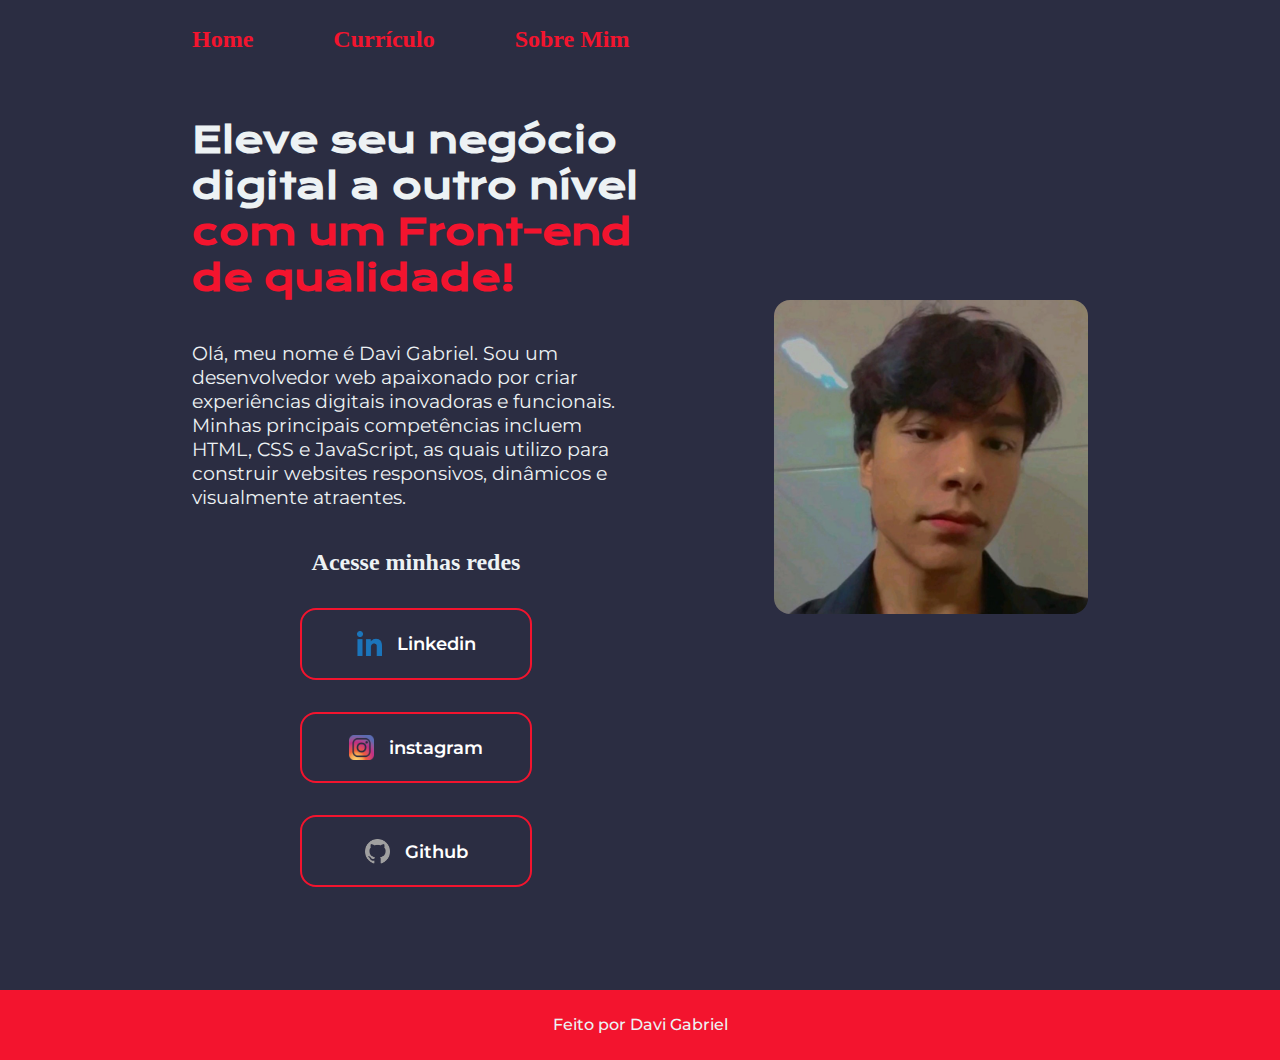
<file: index.html>
<!DOCTYPE html>
<html lang="pt-br">
<head>
    <meta charset="UTF-8">
    <meta name="viewport" content="width=device-width, initial-scale=1.0">
    <title>Portifólio</title>
    <link rel="stylesheet" href="/styles/style.css">
</head>
<body>
    <header class="cabecalho">
        <nav class="cabecalho__menu">
            <a class="cabecalho__link" href="index.html">Home</a>
            <a class="cabecalho__link" href="curriculo.html">Currículo</a>
            <a class="cabecalho__link" href="about.html">Sobre Mim</a>
        </nav>
    </header>
    <main class="apresentacao">
        <section class="apresentacao__conteudo">
            <h1 class="apresentacao__conteudo__titulo">Eleve seu negócio digital a outro nível <strong class="titulo">com um Front-end de qualidade!</strong></h1>
            <p class="apresentacao__conteudo__texto">Olá, meu nome é Davi Gabriel. Sou um desenvolvedor web apaixonado por criar experiências digitais inovadoras e funcionais. Minhas principais competências incluem HTML, CSS e JavaScript, as quais utilizo para construir websites responsivos, dinâmicos e visualmente atraentes.</p>
            <div class="apresentacao__links">
                <h2 class="apresentacao__links__subtitulo">Acesse minhas redes</h2>
                <a class="apresentacao__links__link" href="https://www.linkedin.com/in/davi-gabriel-campos-lobo-11a250278">
                    <img src="assets/linkedin-logo.png" alt="imagem Linkedin" width="25">
                    Linkedin
                </a>
                <a class="apresentacao__links__link" href="https://www.instagram.com/davi.pvi/">
                    <img src="assets/instagram.png" alt="imagem instagram" width="25">
                    instagram
                </a>
                <a class="apresentacao__links__link" href="https://github.com/DaviPvi">
                    <img src="./assets/github-logo-removebg-preview.png" alt="imagem Github" width="25">
                    Github
                </a>
            </div>
        </section>
        <img class="imagem" src="assets/ft.jpg" alt="Foto Minha" width="400">
    </main>
    <footer class="rodape">
        <h2 class="rodape__apresentacao">Feito por Davi Gabriel</h2>
    </footer>
</body>
</html>
</file>
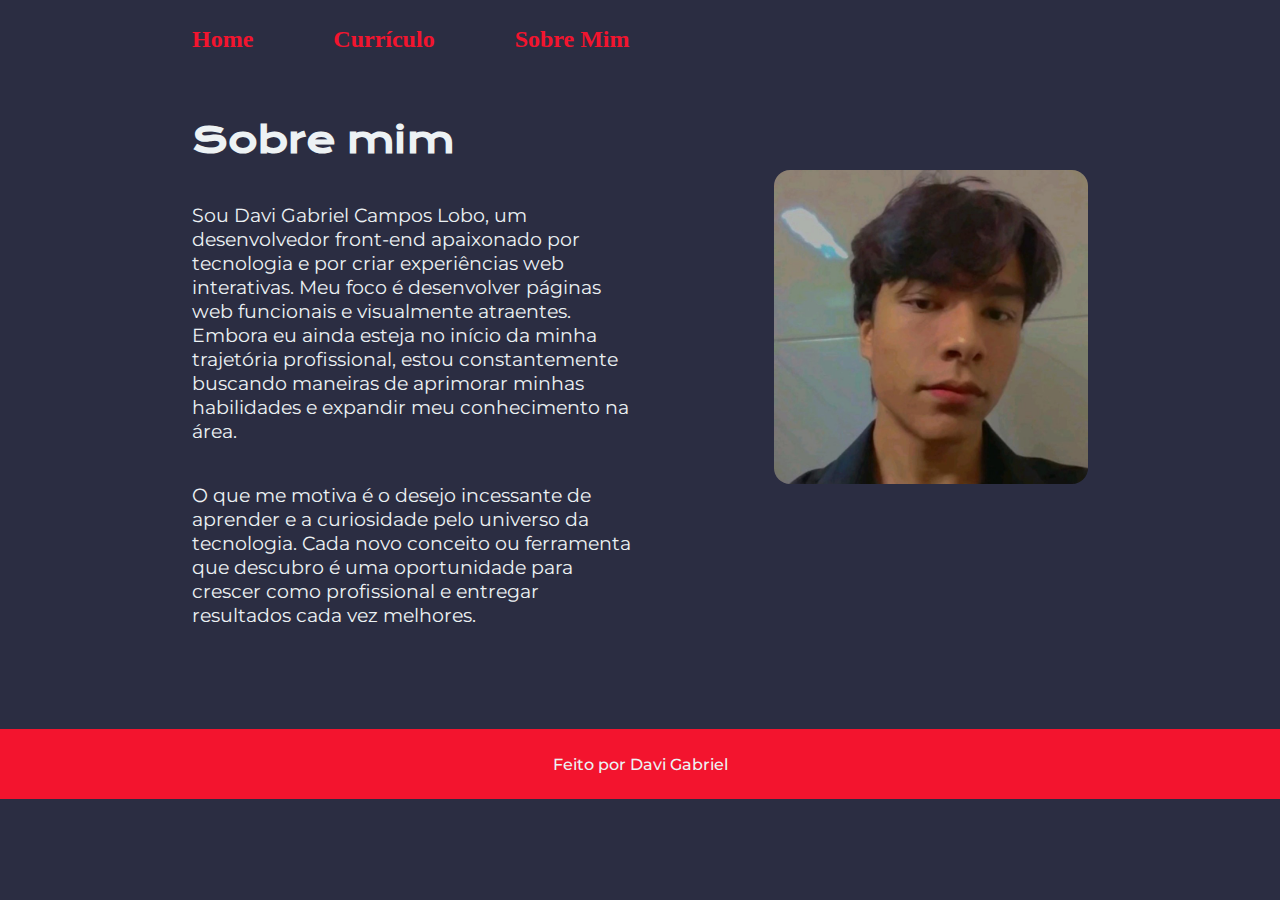
<file: about.html>
<!DOCTYPE html>
<html lang="pt-br">
<head>
    <meta charset="UTF-8">
    <meta name="viewport" content="width=device-width, initial-scale=1.0">
    <title>Sobre mim</title>
    <link rel="stylesheet" href="/styles/style.css">
</head>
<body>
    <header class="cabecalho">
        <nav class="cabecalho__menu">
            <a class="cabecalho__link" href="index.html">Home</a>
            <a class="cabecalho__link" href="curriculo.html">Currículo</a>
            <a class="cabecalho__link" href="about.html">Sobre Mim</a>
        </nav>
    </header>

    <main class="apresentacao">
        <section class="apresentacao__conteudo">
            <h1 class="apresentacao__conteudo__titulo">Sobre mim</h1>
            <p class="apresentacao__conteudo__texto">Sou Davi Gabriel Campos Lobo, um desenvolvedor front-end apaixonado por tecnologia e por criar experiências web interativas. Meu foco é desenvolver páginas web funcionais e visualmente atraentes. Embora eu ainda esteja no início da minha trajetória profissional, estou constantemente buscando maneiras de aprimorar minhas habilidades e expandir meu conhecimento na área.</p>
            <p class="apresentacao__conteudo__texto">O que me motiva é o desejo incessante de aprender e a curiosidade pelo universo da tecnologia. Cada novo conceito ou ferramenta que descubro é uma oportunidade para crescer como profissional e entregar resultados cada vez melhores.</p>
        </section>
        <img class="imagem" src="assets/ft.jpg" alt="Foto Minha" width="400">
    </main>

    <footer class="rodape__about">
        <h2 class="rodape__apresentacao">Feito por Davi Gabriel</h2>
    </footer>
</body>
</html>
</file>
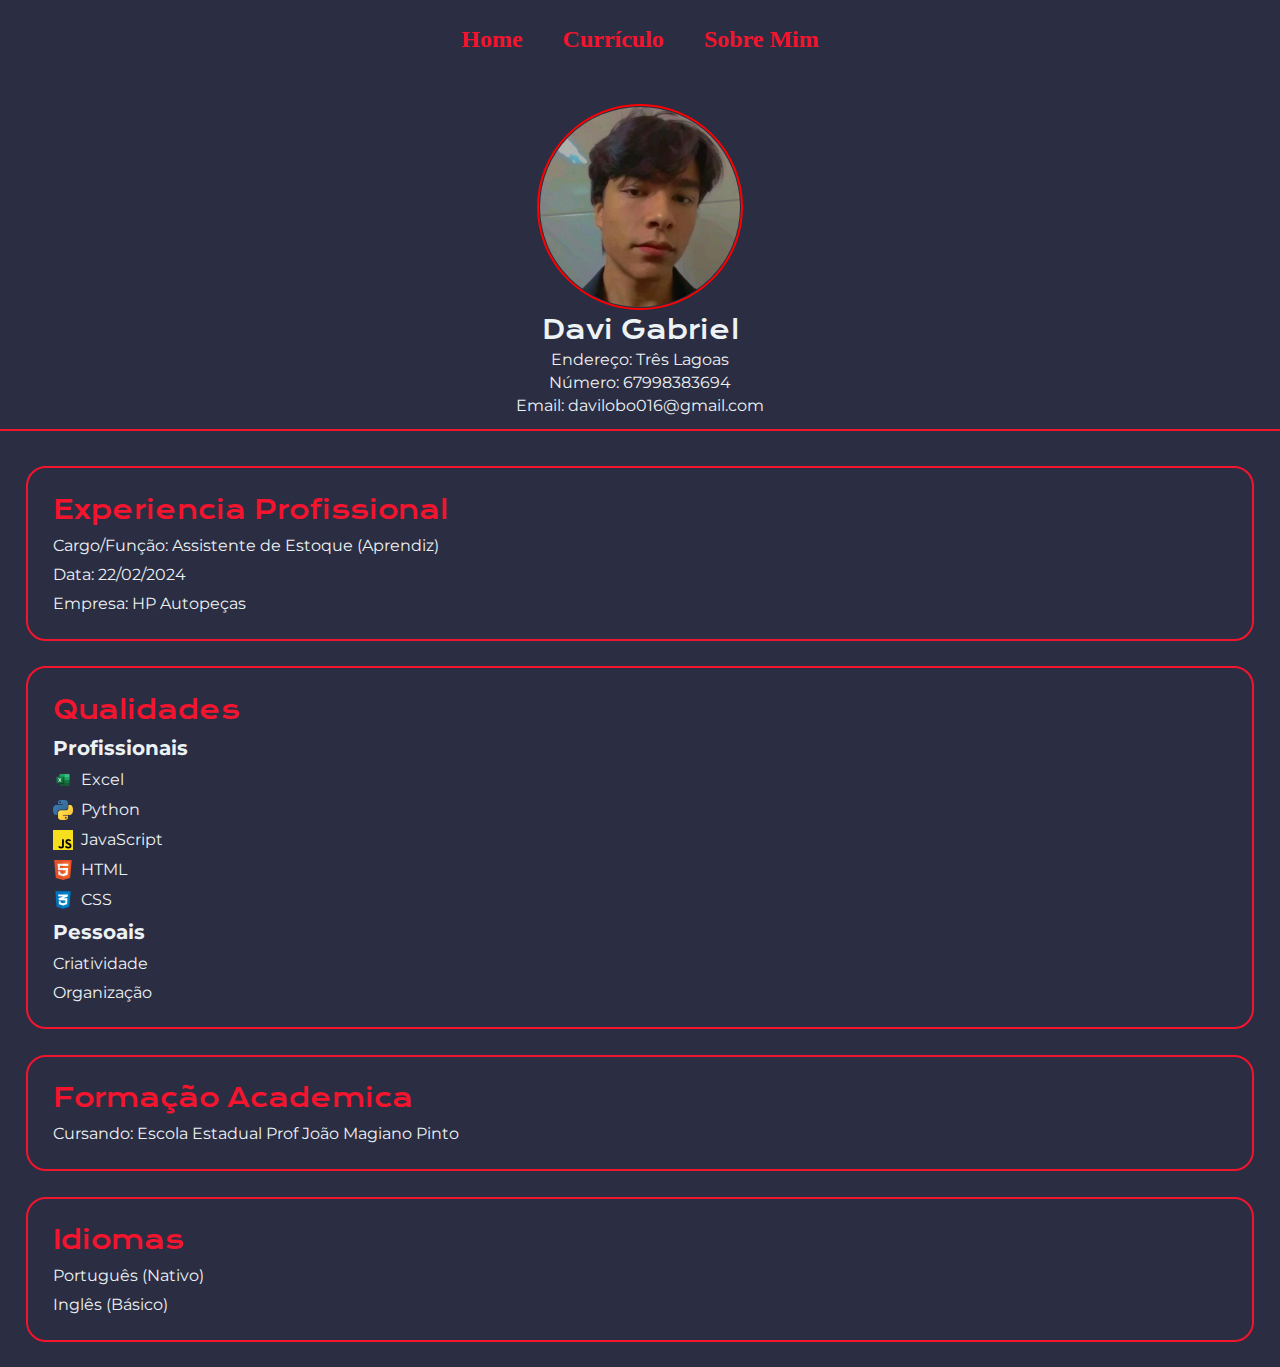
<file: curriculo.html>
<!DOCTYPE html>
<html lang="pt-br">
<head>
    <meta charset="UTF-8">
    <meta name="viewport" content="width=device-width, initial-scale=1.0">
    <title>Curriculo</title>
    <link rel="stylesheet" href="/styles/curriculo.css">
</head>
<body>
    <footer class="cabecalho">
        <nav class="cabecalho__menu">
            <a class="cabecalho__link" href="index.html">Home</a>
            <a class="cabecalho__link" href="curriculo.html">Currículo</a>
            <a class="cabecalho__link" href="about.html">Sobre Mim</a>
        </nav>
    </footer>
    <main>
        <section class="informacoes">
            <img class="imagem" src="assets/ft.jpg" alt="Foto Minha" width="200">
        <h1 class="informacoes__titulo">Davi Gabriel</h1>
        <p class="informacoes__texto">Endereço: Três Lagoas</p>
        <p class="informacoes__texto">Número: 67998383694</p>
        <p class="informacoes__texto">Email: davilobo016@gmail.com</p>
        <hr class="informacoes__linha">
        </section>
        <section class="experiencia">
            <h2 class="experiencia__titulo">Experiencia Profissional</h2>
            <p class="experiencia__texto">Cargo/Função: Assistente de Estoque (Aprendiz)</p>
            <p class="experiencia__texto">Data: 22/02/2024</p>
            <p class="experiencia__texto">Empresa: HP Autopeças</p>
        </section>
        <section class="qualidade">
            <h2 class="qualidade__titulo">Qualidades</h2>
            <h3 class="qualidade__titulo__secundario">Profissionais</h3>
            <p class="qualidade__texto">
                <img src="assets/excel-logo-0.png" alt="imagem excel" width="20">
                Excel
            </p>
            <p class="qualidade__texto">
                <img src="assets/Python_logo_icon.png" alt="imagem python" width="20">
                Python
            </p>
            <p class="qualidade__texto">
                <img src="assets/javascript-logo-1.png" alt="imagem JS" width="20">
                JavaScript
            </p>
            <p class="qualidade__texto">
                <img src="assets/R.png" alt="imagem html" width="20">
                HTML
            </p>
            <p class="qualidade__texto">
                <img src="assets/css.png" alt="imagem html" width="20">
                CSS
            </p>
            <h3 class="qualidade__titulo__secundario">Pessoais</h3>
            <p class="qualidade__texto">Criatividade</p>
            <p class="qualidade__texto">Organização</p>
        </section>
        <section class="formacao">
            <h2 class="formacao__titulo">Formação Academica</h2>
            <p class="formacao__texto">Cursando: Escola Estadual Prof João Magiano Pinto</p>
        </section>
        <section class="idioma">
            <h2 class="idioma__titulo">Idiomas</h2>
            <p class="idioma__texto">Português (Nativo)</p>
            <p class="idioma__texto">Inglês (Básico)</p>
        </section>
    </main>

</body>
</html>
</file>
<file: styles/style.css>
@import url('https://fonts.googleapis.com/css2?family=Krona+One&family=Montserrat:ital,wght@0,100..900;1,100..900&display=swap');

:root{
    --cor-primaria: #2B2D42  ;
    --cor-secundaria: #EDF2F4  ;
    --cor-terciaria: #f3142e  ;

    --fonte-principal: "Krona One", sans-serif;
    --fonte-secundaria: "Montserrat", sans-serif;
}

* {
    margin: 0;
    padding: 0;
}

body{   
    box-sizing: border-box;
    background-color: var(--cor-primaria);
    color: var(--cor-secundaria);
}
.titulo{
    color: var(--cor-terciaria);
}


.apresentacao{
    padding: 5% 15%;
    display: flex;
    align-items: center;
    justify-content: space-between;
}

.apresentacao__conteudo{
    display: flex;
    flex-direction: column;
    gap: 40px;
    width: 50%;
}

.apresentacao__conteudo__titulo {
    font-size: 2.25rem;
    font-family: var(--fonte-principal);
}

.apresentacao__conteudo__texto {
    font-size: 1.2rem;
    font-family: var(--fonte-secundaria);
    font-weight: 400;
}

.apresentacao__links {
    display: flex;
    flex-direction: column;
    justify-content: space-between;
    align-items: center;
    gap: 32px;
}

.apresentacao__links__link {
    display: flex;
    justify-content: center;
    align-items: center;
    gap: 15px;
    border:  2px solid var(--cor-terciaria);
    width: 50%;
    text-align: center;
    color: #ffffff;
    border-radius: 16px;
    font-size: 1.13rem;
    font-family: var(--fonte-secundaria);
    font-weight: 600;
    padding: 21.5px 2px;
    text-decoration: none;
}

.apresentacao__links__link:hover{
    background-color: #222338 ;
}

.imagem {
    width: 35%;
    border-radius: 16px;
    margin-bottom: 10%;
}

.rodape{
    background-color: var(--cor-terciaria);
    padding: 2%;
    margin-top: 3%;
}

.rodape__about{
    background-color: var(--cor-terciaria);
    padding: 2%;
    margin-top: 3%;
}

.rodape__apresentacao{
    color: var(--cor-secundaria);
    text-align: center;
    font-family: var(--fonte-secundaria);
    font-size: 1rem;
    font-weight: 500;
}

.cabecalho{
    padding: 2% 0 0 15%;
}

.cabecalho__menu{
    display: flex;
    gap: 80px;
}

.cabecalho__link{
    text-decoration: none;
    font-size: 1.5rem;
    color: var(--cor-terciaria);
    font-weight: 600;
}

.cabecalho__link:hover{
    color: #D90429 ;
}

@media (max-width: 1000px){
    .cabecalho{
        padding: 5%;
    }
    .cabecalho__menu{
        display: flex;
        justify-content: center;
        gap: 10px;
    }
    .cabecalho__link{
        font-size: 1rem;
    }

    .apresentacao{
        flex-direction: column-reverse;
        padding: 5%;
    }

    .apresentacao__conteudo{
        width: 100%;
    }

    .apresentacao__conteudo__titulo{
        font-size: 1.3rem;
    }

    .apresentacao__conteudo__texto{
        font-size: 1rem;
    }

    .apresentacao__links{
        font-size: 1rem;
    }
    .apresentacao__links__link{
        font-size: 0.9rem;
    }

    .rodape__about{
        margin-top: 28%;
    }
}
</file>
<file: styles/curriculo.css>
@import url('https://fonts.googleapis.com/css2?family=Krona+One&family=Montserrat:ital,wght@0,100..900;1,100..900&display=swap');

:root{
    --cor-primaria: #2B2D42 ;
    --cor-secundaria: #EDF2F4 ;
    --cor-terciaria: #f3142e;

    --fonte-principal: "Krona One", sans-serif;
    --fonte-secundaria: "Montserrat", sans-serif;
}

*{
    margin: 0;
    padding: 0;
}

body{
    box-sizing: border-box;
    background-color: var(--cor-primaria);
    color: var(--cor-secundaria);
}

.cabecalho__menu{
    display: flex;
    justify-content: center;
    gap: 40px;
    padding: 2%;
}

.cabecalho__link{
    text-decoration: none;
    font-size: 1.5rem;
    color: var(--cor-terciaria);
    font-weight: 600;
    
}

.cabecalho__link:hover{
    color: #D90429 ;
}

.imagem{
    border-radius: 100%;
    border: 2px solid rgb(255, 0, 0);
    padding: 1px;
}

.informacoes{
    display: flex;
    flex-direction: column;
    align-items: center;
    padding-top: 2%;
    gap: 4px;
}

.informacoes__titulo{
    font-family: var(--fonte-principal);
    font-size: 25px;
    font-weight: 300;
}

.informacoes__texto{
    font-family: var(--fonte-secundaria);
}

.informacoes__linha{
    border: 1px solid var(--cor-terciaria);
    margin: 10px;
    padding-left: 100%;
}

.experiencia{
    display: flex;
    flex-direction: column;
    margin: 2%;
    padding: 2%;
    border: 2px solid var(--cor-terciaria);
    border-radius: 20px;
    gap: 10px;
}

.experiencia__titulo{
    color: var(--cor-terciaria);
    font-family: var(--fonte-principal);
    font-weight: 300;
    font-size: 25px;
}

.experiencia__texto{
    font-family: var(--fonte-secundaria);
    font-size: 16px;
}

.qualidade{
    display: flex;
    flex-direction: column;
    padding: 2%;
    margin: 2%;
    border: 2px solid var(--cor-terciaria);
    border-radius: 20px;
    gap: 10px;
}

.qualidade__titulo{
    font-family: var(--fonte-principal);
    color: var(--cor-terciaria);
    font-weight: 300;
    font-size: 25px;
}

.qualidade__titulo__secundario{
   font-family: var(--fonte-secundaria);
   font-size: 20px; 
}

.qualidade__texto{
    display: flex;
    justify-content: flex-start;
    font-family: var(--fonte-secundaria);
    gap: 8px;
}

.formacao{
    display: flex;
    flex-direction: column;
    padding: 2%;
    margin: 2%;
    border: 2px solid var(--cor-terciaria);
    border-radius: 20px;
    gap: 10px;
}

.formacao__titulo{
    font-family: var(--fonte-principal);
    font-size: 25px;
    font-weight: 300;
    color: var(--cor-terciaria);
}

.formacao__texto{
    font-family: var(--fonte-secundaria);
    font-size: 16px;
}

.idioma{
    display: flex;
    flex-direction: column;
    padding: 2%;
    margin: 2%;
    border: 2px solid var(--cor-terciaria);
    border-radius: 20px;
    gap: 10px;
}

.idioma__titulo{
    font-family: var(--fonte-principal);
    font-size: 25px;
    font-weight: 300;
    color: var(--cor-terciaria);
}

.idioma__texto{
    font-family: var(--fonte-secundaria);
    font-size: 16px;
}

@media (max-width: 1000px){
    .cabecalho{
        padding: 5%;
    }
    .cabecalho__menu{
        display: flex;
        justify-content: center;
        gap: 10px;
    }
    .cabecalho__link{
        font-size: 1rem;
    }
}
</file>
